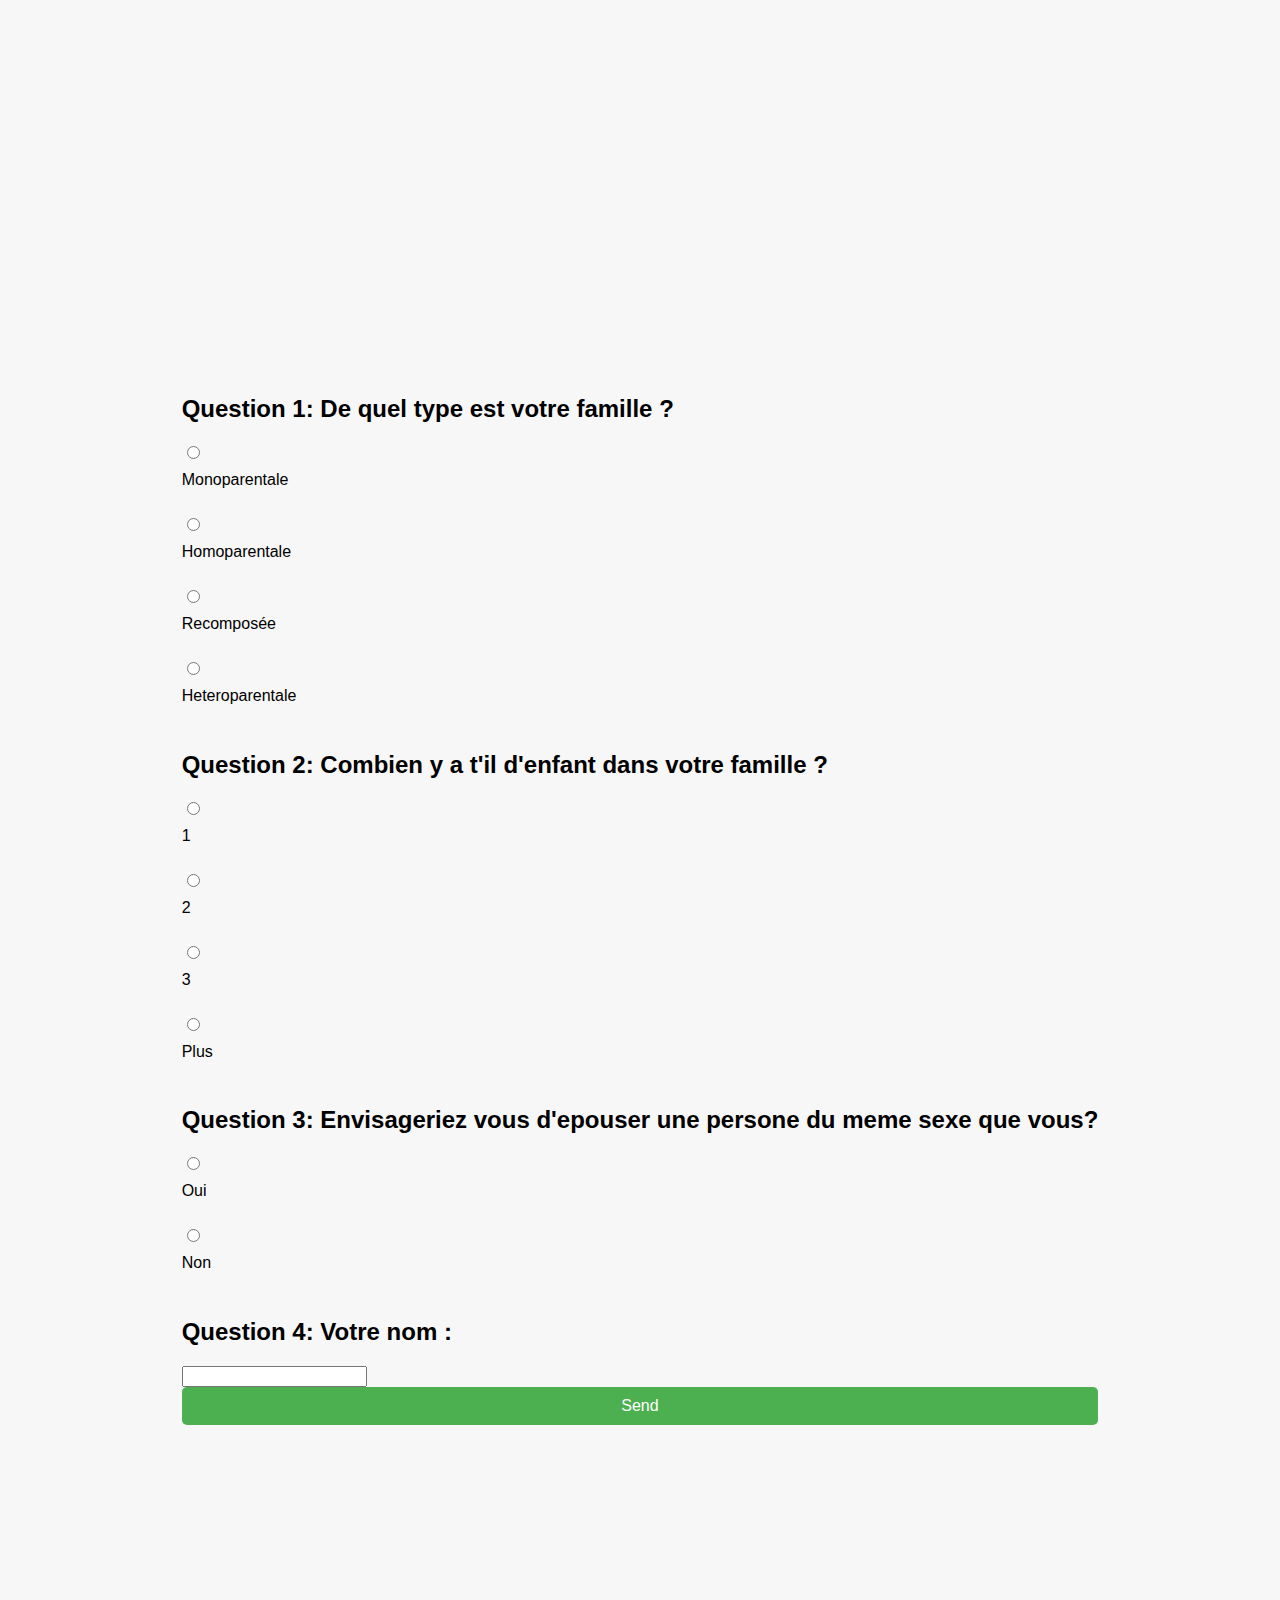
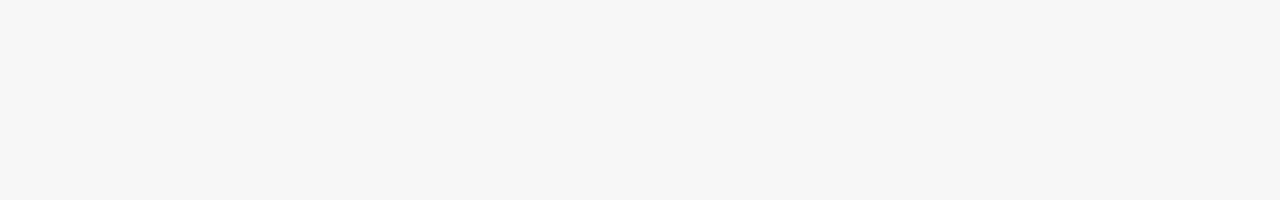
<file: quiz.html>
<!DOCTYPE html>
<html lang="fr">
<head>
    <meta charset="UTF-8">
    <meta name="viewport" content="width=device-width, initial-scale=1.0">
    <title>Quiz - L'évolution de la famille</title>
    <style>
        /* styles.css */
        body {
            font-family: Arial, sans-serif;
            background-color: #f7f7f7;
            display: flex;
            justify-content: center;
            align-items: center;
            height: 200vh;
            margin: 0;
        }

        .quiz-container {
            background-color: #fff;
            padding: 20px;
            border-radius: 8px;
            box-shadow: 0 4px 8px rgba(0, 0, 0, 0.1);
            width: 80%;
            max-width: 6000px;
        }

        h1 {
            text-align: center;
            color: #333;
            font-size: 24px;
            margin-bottom: 20px;
        }

        .question {
            margin-bottom: 20px;
        }

        .question p {
            font-size: 18px;
            color: #555;
        }

        label {
            display: block;
            font-size: 16px;
            margin: 8px 0;
        }

        button {
            background-color: #4CAF50;
            color: white;
            border: none;
            padding: 10px 20px;
            font-size: 16px;
            cursor: pointer;
            border-radius: 5px;
            width: 100%;
        }

        button:hover {
            background-color: #45a049;
        }

        .result {
            margin-top: 20px;
            font-size: 18px;
            color: #333;
            text-align: center;
            display: none;
        }
    </style>
</head>
<body>
    <form
  action="https://formspree.io/f/xeoazaey"
  method="POST"
>
   <h2>Question 1: De quel type est votre famille ?</h2>
    <input type="radio" id="paris" name="question1" value="Monoparentale">
    <label for="paris">Monoparentale</label><br>
    <input type="radio" id="lyon" name="question1" value="Homoparentale">
    <label for="lyon">Homoparentale</label><br>
    <input type="radio" id="marseille" name="question1" value="Recompose">
    <label for="marseille">Recomposée</label><br>
    <input type="radio" id="marseille" name="question1" value="Heteroparentale">
    <label for="marseille">Heteroparentale</label><br>

    <h2>Question 2: Combien y a t'il d'enfant dans votre famille ?</h2>
    <input type="radio" id="atlantique" name="question2" value="1">
    <label for="atlantique">1</label><br>
    <input type="radio" id="pacifique" name="question2" value="2">
    <label for="pacifique">2</label><br>
    <input type="radio" id="indien" name="question2" value="3">
    <label for="indien">3</label><br>
    <input type="radio" id="indien" name="question2" value="plus">
    <label for="indien">Plus</label><br>

   <h2>Question 3: Envisageriez vous d'epouser une persone du meme sexe que vous?</h2>
    <input type="radio" id="oui" name="question3" value="oui">
    <label for="oui">Oui</label><br>
    <input type="radio" id="non" name="question3" value="non">
    <label for="non">Non</label><br>
    <h2>Question 4: Votre nom :</h2>
    <input type="oui" id="oui" name="question4" value="">
    
  <button type="submit">Send</button> 
</form>

    
</body>
</html>
</file>
